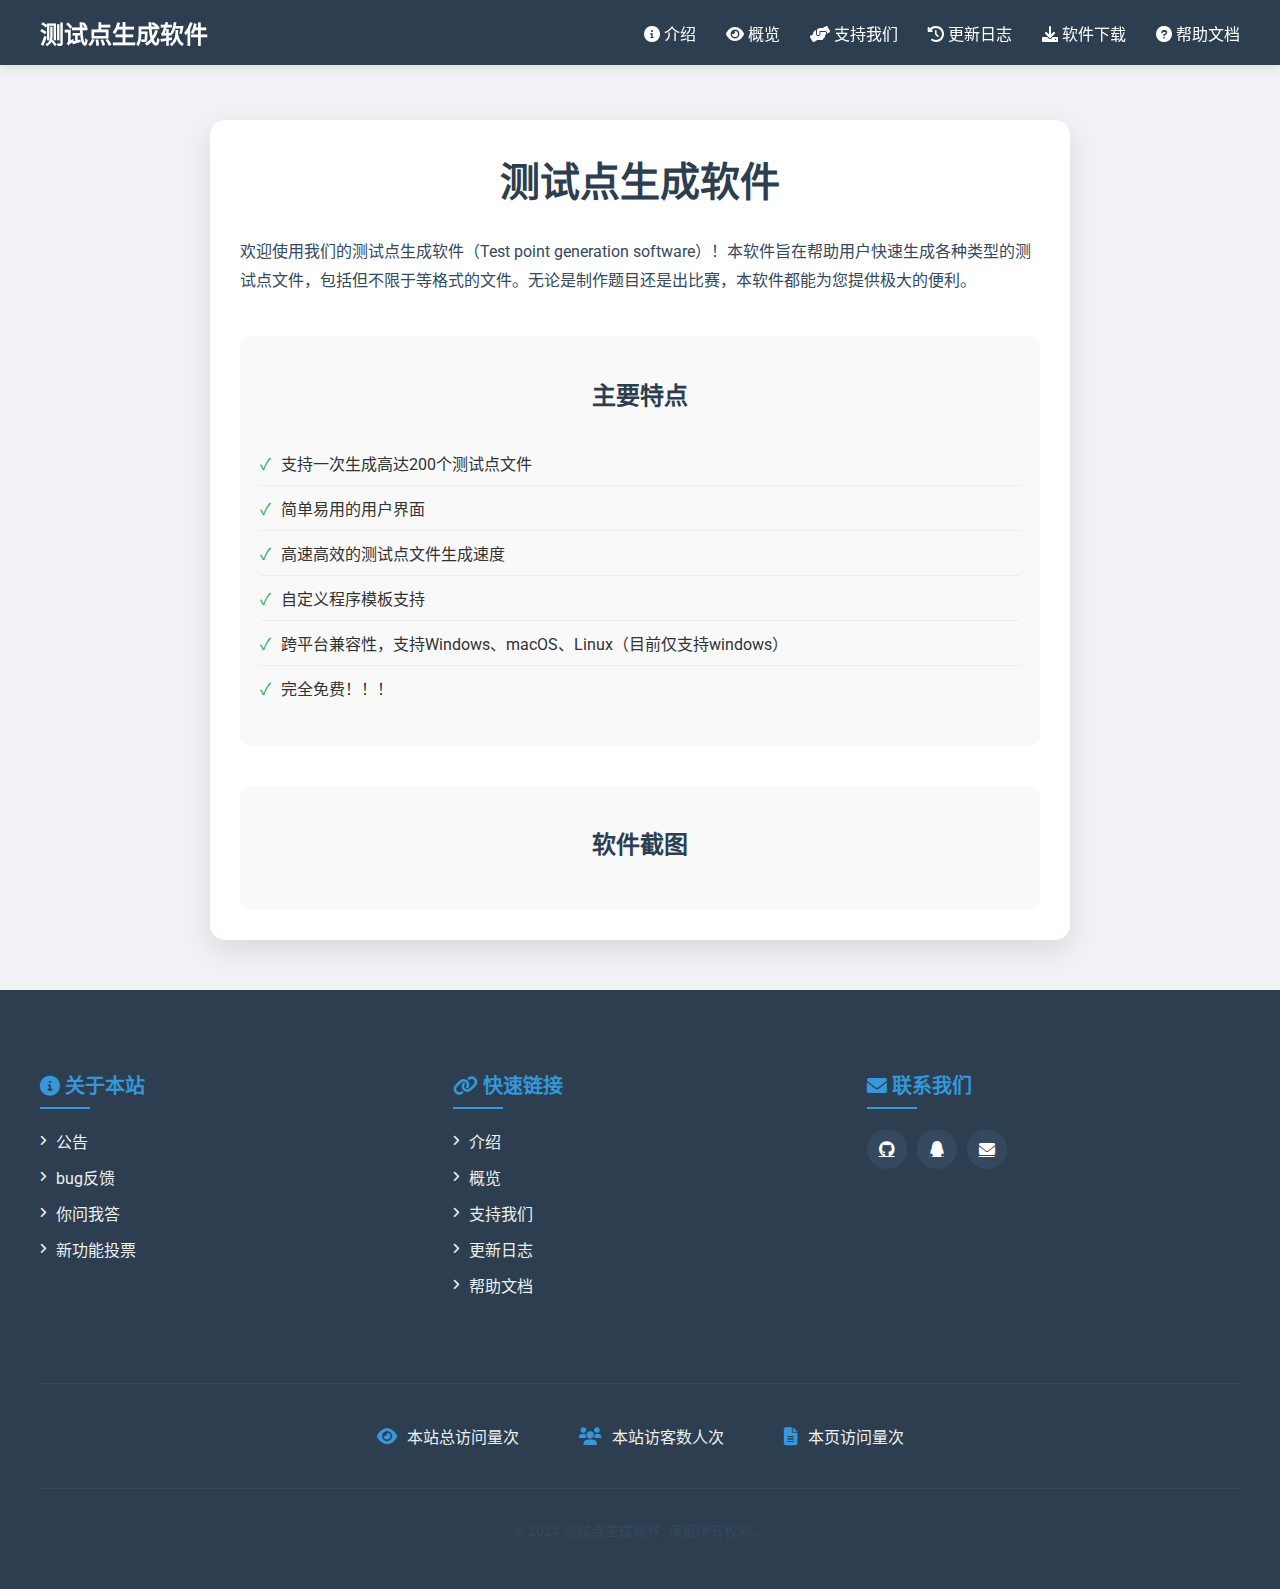
<file: index.html>
<!DOCTYPE html>
<html lang="zh-CN">
<head>
    <script async src="//busuanzi.ibruce.info/busuanzi/2.3/busuanzi.pure.mini.js"></script>
    <meta charset="UTF-8">
    <meta name="viewport" content="width=device-width, initial-scale=1.0">
    <title>测试点生成软件</title>
    <link href="https://fonts.googleapis.com/css2?family=Roboto:wght@300;400;700&display=swap" rel="stylesheet">
    <link rel="stylesheet" href="https://cdnjs.cloudflare.com/ajax/libs/font-awesome/6.0.0-beta3/css/all.min.css">
    <link rel="stylesheet" href="styles.css">
</head>
<body>
    <nav class="navbar">
        <div class="navbar-container">
            <a href="https://tpgs.zhengddzz.fun/" class="navbar-logo">测试点生成软件</a>
            <ul>
                <li><a href="introduce"><i class="fas fa-info-circle"></i> 介绍</a></li>
                <li><a href="overview"><i class="fas fa-eye"></i> 概览</a></li>
                <li><a href="https://afdian.com/a/Test_points/plan?unlock_plan_ids=25f1a032527811ef9d1e52540025c377,91e54ff454b811efa6715254001e7c00,92870c7c54b811efa2da52540025c377" target="_blank"><i class="fas fa-hands-helping"></i> 支持我们</a></li>
                <li><a href="update"><i class="fas fa-history"></i> 更新日志</a></li>
                <li><a href="download"><i class="fas fa-download"></i> 软件下载</a></li>
                <li><a href="https://help.zhengddzz.fun" target="_blank"><i class="fas fa-question-circle"></i> 帮助文档</a></li>
            </ul>
        </div>
    </nav>

    <div class="container">
        <h1 id="introduce">测试点生成软件</h1>
        <p>欢迎使用我们的测试点生成软件（Test point generation software）！本软件旨在帮助用户快速生成各种类型的测试点文件，包括但不限于等格式的文件。无论是制作题目还是出比赛，本软件都能为您提供极大的便利。</p>
    
        <div id="overview" class="features">
            <h2>主要特点</h2>
            <ul>
                <li>支持一次生成高达200个测试点文件</li>
                <li>简单易用的用户界面</li>
                <li>高速高效的测试点文件生成速度</li>
                <li>自定义程序模板支持</li>
                <li>跨平台兼容性，支持Windows、macOS、Linux（目前仅支持windows）</li>
                <li>完全免费！！！</li>
            </ul>
        </div>
        <div id="support" class="contact">
            <h2>软件截图</h2>
        </div>
    </div>

    <footer>
        <div class="footer-content">
            <div class="footer-sections">
                <div class="footer-section">
                    <h3><i class="fas fa-info-circle"></i> 关于本站</h3>
                    <ul>
                        <li><a href="https://github.com/zhengddzz/TPGS/discussions/categories/1-%E5%85%AC%E5%91%8A" target="_blank"><i class="fas fa-angle-right"></i> 公告 </a></li>
                        <li><a href="https://github.com/zhengddzz/TPGS/discussions/categories/2-bug%E5%8F%8D%E9%A6%88" target="_blank"><i class="fas fa-angle-right"></i> bug反馈 </a></li>
                        <li><a href="https://github.com/zhengddzz/TPGS/discussions/categories/3-%E4%BD%A0%E9%97%AE%E6%88%91%E7%AD%94" target="_blank"><i class="fas fa-angle-right"></i> 你问我答 </a></li>
                        <li><a href="https://github.com/zhengddzz/TPGS/discussions/categories/4-%E6%8A%95%E7%A5%A8" target="_blank"><i class="fas fa-angle-right"></i> 新功能投票 </a></li>
                    </ul>
                </div>
                <div class="footer-section">
                    <h3><i class="fas fa-link"></i> 快速链接</h3>
                    <ul>
                        <li><a href="introduce"><i class="fas fa-angle-right"></i> 介绍</a></li>
                        <li><a href="overview"><i class="fas fa-angle-right"></i> 概览</a></li>
                        <li><a href="https://afdian.com/a/Test_points/plan?unlock_plan_ids=25f1a032527811ef9d1e52540025c377,91e54ff454b811efa6715254001e7c00,92870c7c54b811efa2da52540025c377" target="_blank"><i class="fas fa-angle-right"></i> 支持我们</a></li>
                        <li><a href="update"><i class="fas fa-angle-right"></i> 更新日志</a></li>
                        <li><a href="https://help.zhengddzz.fun" target="_blank"><i class="fas fa-angle-right"></i> 帮助文档</a></li>
                    </ul>
                </div>
                <div class="footer-section">
                    <h3><i class="fas fa-envelope"></i> 联系我们</h3>
                    <div class="social-icons">
                        <a href="https://github.com/zhengddzz" target="_blank" class="social-icon"><i class="fab fa-github"></i></a>
                        <a href="https://qm.qq.com/cgi-bin/qm/qr?k=DXG_xYkcX2-Ca6MYq5XhFVqHA8JkrdjI&jump_from=webapi&authKey=weMqBduqRVOOh9uTdVtxL2E3EMFv7u8AwWOgscNZr3jgXe2IowQZN32W+/6eNwWU" target="_blank" class="social-icon"><i class="fab fa-qq"></i></a>
                        <a href="mailto:zhengddzz@outlook.com" target="_blank" class="social-icon"><i class="fas fa-envelope"></i></a>
                    </div>
                </div>
            </div>
            <div class="stats-container">
                <div id="busuanzi_container_site_pv" class="stat-item">
                    <i class="fas fa-eye"></i>
                    本站总访问量 <span id="busuanzi_value_site_pv"></span> 次
                </div>
                <div id="busuanzi_container_site_uv" class="stat-item">
                    <i class="fas fa-users"></i>
                    本站访客数 <span id="busuanzi_value_site_uv"></span> 人次
                </div>
                <div id="busuanzi_container_page_pv" class="stat-item">
                    <i class="fas fa-file-alt"></i>
                    本页访问量 <span id="busuanzi_value_page_pv"></span> 次
                </div>
            </div>
            <div class="copyright">
                <p>&copy; 2024 测试点生成软件. 保留所有权利。</p>
            </div>
        </div>
    </footer>
</body>
</html>
</file>
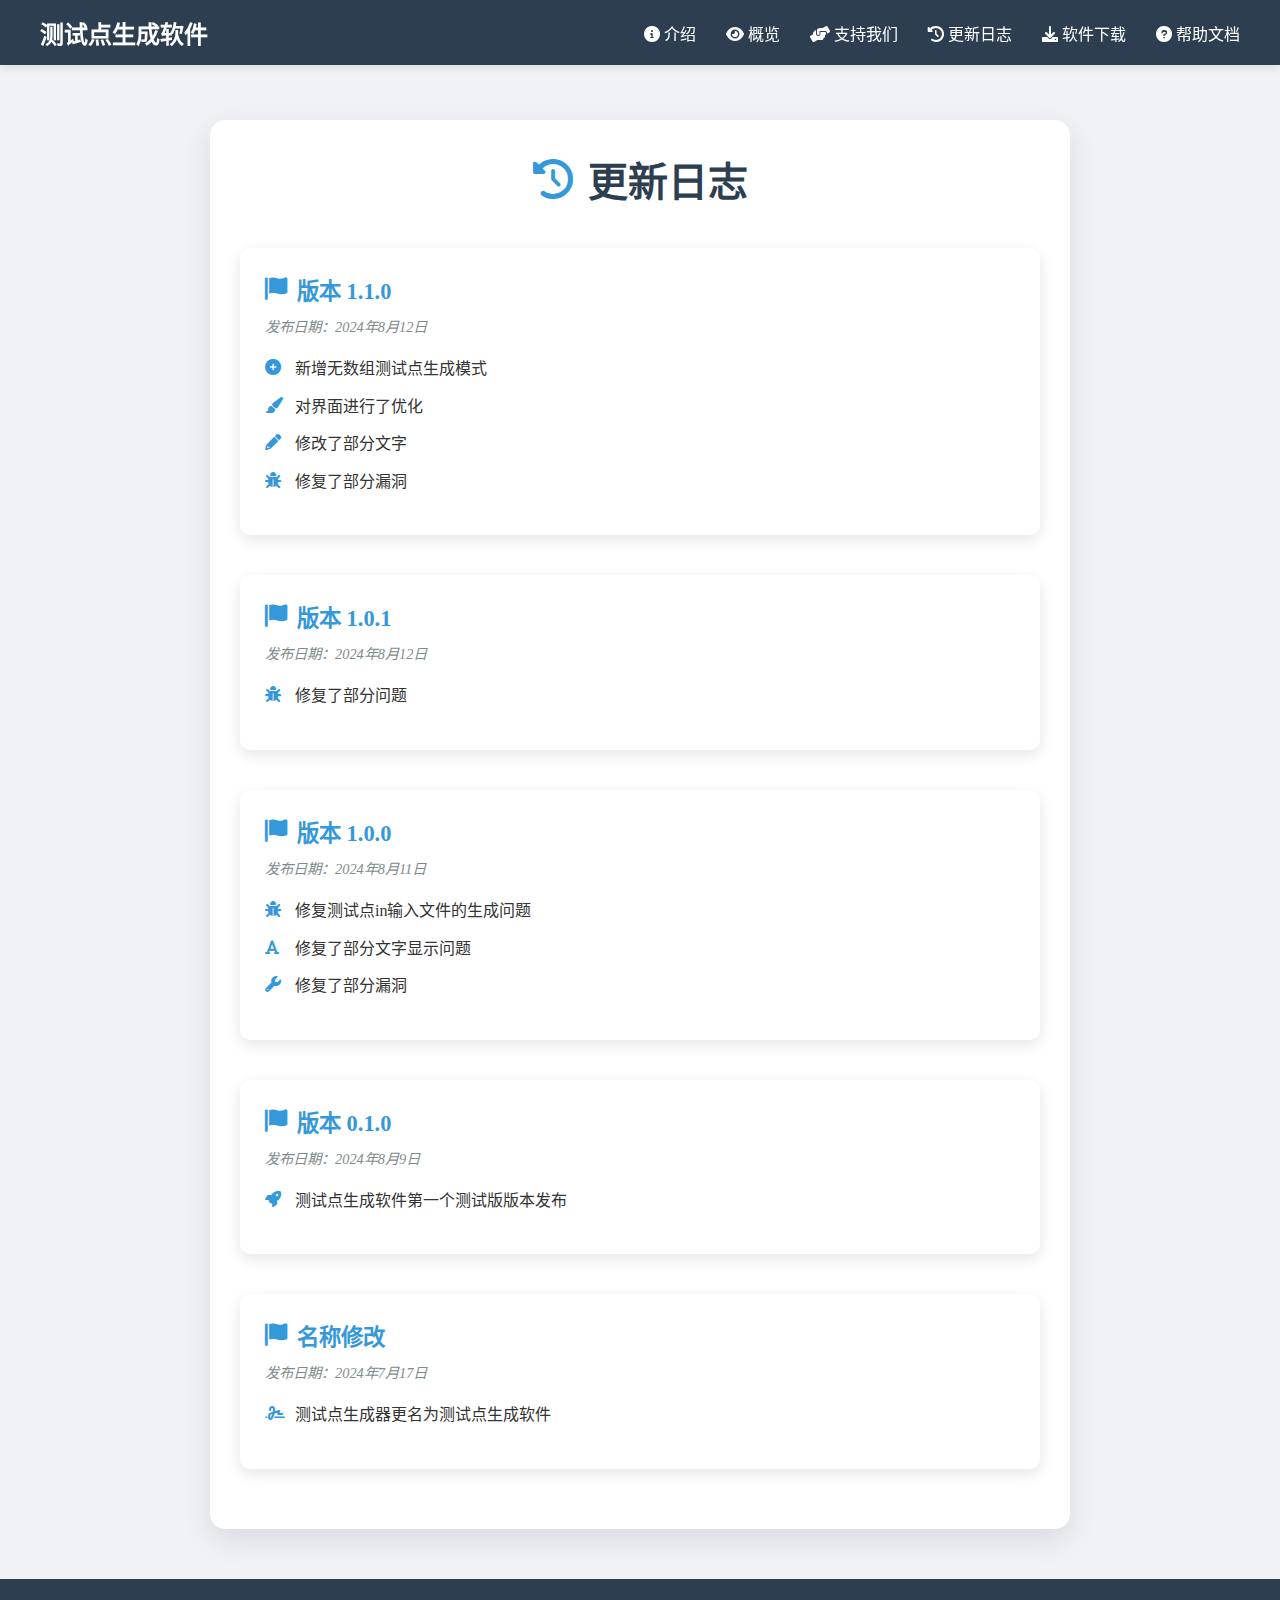
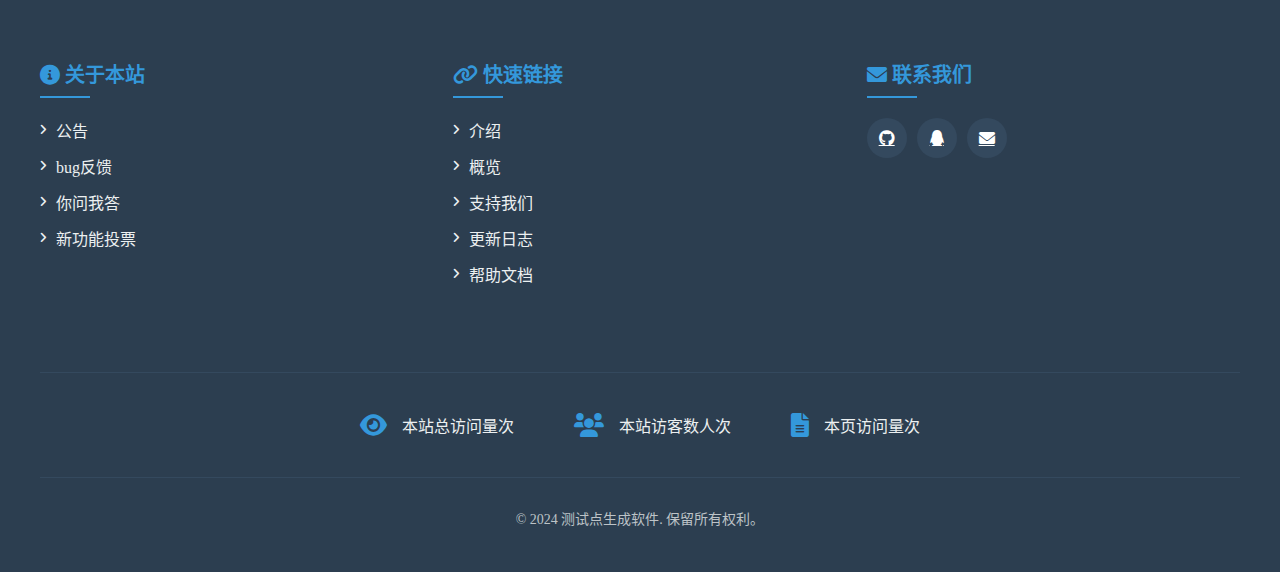
<file: update/index.html>
<!DOCTYPE html>
<html lang="zh-CN">
<head>
    <script async src="//busuanzi.ibruce.info/busuanzi/2.3/busuanzi.pure.mini.js"></script>
    <meta charset="UTF-8">
    <meta name="viewport" content="width=device-width, initial-scale=1.0">
    <title>测试点生成软件 - 更新日志</title>
    <link href="https://fonts.googleapis.com/css2?family=Roboto:wght@300;400;700&display=swap" rel="stylesheet">
    <link rel="stylesheet" href="https://cdnjs.cloudflare.com/ajax/libs/font-awesome/6.0.0-beta3/css/all.min.css">
    <style>
        :root {
            --primary-color: #3498db;
            --secondary-color: #2c3e50;
            --hover-color: #2980b9;
        }
        body {
            font-family: 'Roboto'， Arial, sans-serif;
            margin: 0;
            padding: 0;
            background-color: #f0f2f5;
            color: #333;
        }
        .navbar {
            position: fixed;
            top: 0;
            left: 0;
            width: 100%;
            z-index: 1000;
            background-color: var(--secondary-color);
            box-shadow: 0 2px 10px rgba(0,0,0,0.1);
            transition: all 0.3s ease;
        }
        .navbar-container {
            max-width: 1200px;
            margin: 0 auto;
            display: flex;
            justify-content: space-between;
            align-items: center;
            padding: 15px 20px;
        }
        .navbar-logo {
            font-size: 24px;
            font-weight: bold;
            color: #fff;
            text-decoration: none;
            transition: all 0.3s ease;
        }
        .navbar-logo:hover {
            color: var(--primary-color);
        }
        .navbar ul {
            list-style: none;
            padding: 0;
            margin: 0;
            display: flex;
        }
        .navbar ul li {
            margin-left: 30px;
        }
        .navbar ul li a {
            color: #fff;
            text-decoration: none;
            font-size: 16px;
            transition: .3s;
            padding: 10px 0;
            position: relative;
        }
        .navbar ul li a::after {
            content: '';
            position: absolute;
            bottom: 0;
            left: 0;
            width: 0;
            height: 2px;
            background-color: var(--primary-color);
            transition: width 0.3s ease;
        }
        .navbar ul li a:hover {
            color: var(--primary-color);
        }
        .navbar ul li a:hover::after {
            width: 100%;
        }
        .container {
            max-width: 800px;
            margin: 120px auto 50px;
            background: #fff;
            padding: 30px;
            border-radius: 15px;
            box-shadow: 0 10px 30px rgba(0,0,0,0.1);
            animation: fadeIn 1s ease-out;
        }
        @keyframes fadeIn {
            from { opacity: 0; transform: translateY(20px); }
            to { opacity: 1; transform: translateY(0); }
        }
        h1 {
            color: #2c3e50;
            text-align: center;
            margin-bottom: 30px;
            font-size: 2.5em;
            margin-top: 0;
            display: flex;
            align-items: center;
            justify-content: center;
        }
        h1 i {
            margin-right: 15px;
            color: var(--primary-color);
        }
        .update-log {
            margin-top: 40px;
        }
        .update-item {
            background: #fff;
            border-radius: 10px;
            padding: 25px;
            margin-bottom: 30px;
            box-shadow: 0 5px 15px rgba(0,0,0,0.1);
            transition: all 0.3s ease;
        }
        .update-item:hover {
            transform: translateY(-5px);
            box-shadow: 0 8px 20px rgba(0,0,0,0.15);
        }
        .update-version {
            font-size: 1.4em;
            font-weight: bold;
            color: var(--primary-color);
            margin-bottom: 10px;
            display: flex;
            align-items: center;
        }
        .update-version i {
            margin-right: 10px;
        }
        .update-date {
            font-size: 0.9em;
            color: #7f8c8d;
            margin-bottom: 20px;
            font-style: italic;
        }
        .update-details ul {
            list-style-type: none;
            padding-left: 0;
        }
        .update-details li {
            margin-bottom: 12px;
            position: relative;
            padding-left: 30px;
            line-height: 1.6;
        }
        .update-details li i {
            position: absolute;
            left: 0;
            top: 3px;
            color: var(--primary-color);
        }
        @media (max-width: 768px) {
            .navbar-container {
                flex-direction: column;
                align-items: flex-start;
            }
            .navbar ul {
                margin-top: 15px;
            }
            .navbar ul li {
                margin-left: 0;
                margin-right: 20px;
            }
            .container {
                margin: 100px 20px 20px;
                padding: 20px;
            }
        }
        footer {
            background-color: #2c3e50;
            color: #ffffff;
            padding: 60px 0 30px;
            margin-top: 50px;
        }
        
        .footer-content {
            max-width: 1200px;
            margin: 0 auto;
            padding: 0 20px;
        }
        
        .footer-sections {
            display: flex;
            justify-content: space-between;
            flex-wrap: wrap;
            margin-bottom: 40px;
        }
        
        .footer-section {
            flex: 1;
            margin-right: 40px;
            margin-bottom: 30px;
            min-width: 250px;
        }
        
        .footer-section:last-child {
            margin-right: 0;
        }
        
        .footer-section h3 {
            color: #3498db;
            font-size: 20px;
            margin-bottom: 20px;
            position: relative;
            padding-bottom: 10px;
        }
        
        .footer-section h3:after {
            content: '';
            position: absolute;
            left: 0;
            bottom: 0;
            width: 50px;
            height: 2px;
            background-color: #3498db;
        }
        
        .footer-section ul {
            list-style: none;
            padding: 0;
        }
        
        .footer-section ul li {
            margin-bottom: 12px;
        }
        
        .footer-section ul li a {
            color: #ecf0f1;
            text-decoration: none;
            transition: color 0.3s ease;
            display: flex;
            align-items: center;
        }
        
        .footer-section ul li a i {
            margin-right: 10px;
            font-size: 12px;
        }
        
        .footer-section ul li a:hover {
            color: #3498db;
        }
        
        .footer-section p {
            line-height: 1.8;
            margin-bottom: 15px;
        }
        .social-icons {
            display: flex;
            margin-top: 20px;
        }
        
        .social-icon {
            display: inline-flex;
            align-items: center;
            justify-content: center;
            width: 40px;
            height: 40px;
            border-radius: 50%;
            background-color: #34495e;
            color: #ffffff;
            margin-right: 10px;
            transition: all 0.3s ease;
        }
        
        .social-icon:hover {
            background-color: #3498db;
            transform: translateY(-3px);
        }
        
        .stats-container {
            display: flex;
            justify-content: center;
            flex-wrap: wrap;
            margin-bottom: 30px;
            padding: 30px 0;
            border-top: 1px solid #34495e;
            border-bottom: 1px solid #34495e;
        }
        
        .stat-item {
            display: flex;
            align-items: center;
            margin: 10px 30px;
            font-size: 16px;
            color: #ecf0f1;
        }
        
        .stat-item i {
            margin-right: 15px;
            font-size: 24px;
            color: #3498db;
        }
        
        .copyright {
            text-align: center;
            font-size: 14px;
            color: #bdc3c7;
            margin-top: 20px;
        }
    </style>
</head>
<body>
    <nav class="navbar">
        <div class="navbar-container">
            <a href="https://tpgs.zhengddzz.fun/" class="navbar-logo">测试点生成软件</a>
            <ul>
                <li><a href="introduce"><i class="fas fa-info-circle"></i> 介绍</a></li>
                <li><a href="overview"><i class="fas fa-eye"></i> 概览</a></li>
                <li><a href="https://afdian.com/a/Test_points/plan?unlock_plan_ids=25f1a032527811ef9d1e52540025c377,91e54ff454b811efa6715254001e7c00,92870c7c54b811efa2da52540025c377" target="_blank"><i class="fas fa-hands-helping"></i> 支持我们</a></li>
                <li><a href="update"><i class="fas fa-history"></i> 更新日志</a></li>
                <li><a href="download"><i class="fas fa-download"></i> 软件下载</a></li>
                <li><a href="https://help.zhengddzz.fun" target="_blank"><i class="fas fa-question-circle"></i> 帮助文档</a></li>
            </ul>
        </div>
    </nav>

    <div class="container">
        <h1><i class="fas fa-history"></i>更新日志</h1>
        <div class="update-log">
            <div class="update-item">
                <div class="update-version"><i class="fas fa-flag"></i>版本 1.1.0</div>
                <div class="update-date">发布日期：2024年8月12日</div>
                <div class="update-details">
                    <ul>
                        <li><i class="fas fa-plus-circle"></i> 新增无数组测试点生成模式</li>
                        <li><i class="fas fa-paint-brush"></i> 对界面进行了优化</li>
                        <li><i class="fas fa-pencil-alt"></i> 修改了部分文字</li>
                        <li><i class="fas fa-bug"></i> 修复了部分漏洞</li>
                    </ul>
                </div>
            </div>
        </div>
        <div class="update-log">
            <div class="update-item">
                <div class="update-version"><i class="fas fa-flag"></i>版本 1.0.1</div>
                <div class="update-date">发布日期：2024年8月12日</div>
                <div class="update-details">
                    <ul>
                        <li><i class="fas fa-bug"></i> 修复了部分问题</li>
                    </ul>
                </div>
            </div>
        </div>
        <div class="update-log">
            <div class="update-item">
                <div class="update-version"><i class="fas fa-flag"></i>版本 1.0.0</div>
                <div class="update-date">发布日期：2024年8月11日</div>
                <div class="update-details">
                    <ul>
                        <li><i class="fas fa-bug"></i> 修复测试点in输入文件的生成问题</li>
                        <li><i class="fas fa-font"></i> 修复了部分文字显示问题</li>
                        <li><i class="fas fa-wrench"></i> 修复了部分漏洞</li>
                    </ul>
                </div>
            </div>
        </div>
        <div class="update-log">
            <div class="update-item">
                <div class="update-version"><i class="fas fa-flag"></i>版本 0.1.0</div>
                <div class="update-date">发布日期：2024年8月9日</div>
                <div class="update-details">
                    <ul>
                        <li><i class="fas fa-rocket"></i> 测试点生成软件第一个测试版版本发布</li>
                    </ul>
                </div>
            </div>
        </div>
        <div class="update-log">
            <div class="update-item">
                <div class="update-version"><i class="fas fa-flag"></i>名称修改</div>
                <div class="update-date">发布日期：2024年7月17日</div>
                <div class="update-details">
                    <ul>
                        <li><i class="fas fa-signature"></i> 测试点生成器更名为测试点生成软件</li>
                    </ul>
                </div>
            </div>
        </div>
    </div>

    <footer>
        <div class="footer-content">
            <div class="footer-sections">
                <div class="footer-section">
                    <h3><i class="fas fa-info-circle"></i> 关于本站</h3>
                    <ul>
                        <li><a href="https://github.com/zhengddzz/TPGS/discussions/categories/1-%E5%85%AC%E5%91%8A" target="_blank"><i class="fas fa-angle-right"></i> 公告 </a></li>
                        <li><a href="https://github.com/zhengddzz/TPGS/discussions/categories/2-bug%E5%8F%8D%E9%A6%88" target="_blank"><i class="fas fa-angle-right"></i> bug反馈 </a></li>
                        <li><a href="https://github.com/zhengddzz/TPGS/discussions/categories/3-%E4%BD%A0%E9%97%AE%E6%88%91%E7%AD%94" target="_blank"><i class="fas fa-angle-right"></i> 你问我答 </a></li>
                        <li><a href="https://github.com/zhengddzz/TPGS/discussions/categories/4-%E6%8A%95%E7%A5%A8" target="_blank"><i class="fas fa-angle-right"></i> 新功能投票 </a></li>
                    </ul>
                </div>
                <div class="footer-section">
                    <h3><i class="fas fa-link"></i> 快速链接</h3>
                    <ul>
                        <li><a href="introduce"><i class="fas fa-angle-right"></i> 介绍</a></li>
                        <li><a href="overview"><i class="fas fa-angle-right"></i> 概览</a></li>
                        <li><a href="https://afdian.com/a/Test_points/plan?unlock_plan_ids=25f1a032527811ef9d1e52540025c377,91e54ff454b811efa6715254001e7c00,92870c7c54b811efa2da52540025c377" target="_blank"><i class="fas fa-angle-right"></i> 支持我们</a></li>
                        <li><a href="update"><i class="fas fa-angle-right"></i> 更新日志</a></li>
                        <li><a href="https://help.zhengddzz.fun" target="_blank"><i class="fas fa-angle-right"></i> 帮助文档</a></li>
                    </ul>
                </div>
                <div class="footer-section">
                    <h3><i class="fas fa-envelope"></i> 联系我们</h3>
                    <div class="social-icons">
                        <a href="https://github.com/zhengddzz" target="_blank" class="social-icon"><i class="fab fa-github"></i></a>
                        <a href="https://qm.qq.com/cgi-bin/qm/qr?k=DXG_xYkcX2-Ca6MYq5XhFVqHA8JkrdjI&jump_from=webapi&authKey=weMqBduqRVOOh9uTdVtxL2E3EMFv7u8AwWOgscNZr3jgXe2IowQZN32W+/6eNwWU" target="_blank" class="social-icon"><i class="fab fa-qq"></i></a>
                        <a href="mailto:zhengddzz@outlook.com" target="_blank" class="social-icon"><i class="fas fa-envelope"></i></a>
                    </div>
                </div>
            </div>
            <div class="stats-container">
                <div id="busuanzi_container_site_pv" class="stat-item">
                    <i class="fas fa-eye"></i>
                    本站总访问量 <span id="busuanzi_value_site_pv"></span> 次
                </div>
                <div id="busuanzi_container_site_uv" class="stat-item">
                    <i class="fas fa-users"></i>
                    本站访客数 <span id="busuanzi_value_site_uv"></span> 人次
                </div>
                <div id="busuanzi_container_page_pv" class="stat-item">
                    <i class="fas fa-file-alt"></i>
                    本页访问量 <span id="busuanzi_value_page_pv"></span> 次
                </div>
            </div>
            <div class="copyright">
                <p>&copy; 2024 测试点生成软件. 保留所有权利。</p>
            </div>
        </div>
    </footer>
</body>
</html>
</file>
<file: styles.css>
:root {
            --primary-color: #3498db;
            --secondary-color: #2c3e50;
            --hover-color: #2980b9;
        }
        body {
            font-family: 'Roboto', Arial, sans-serif;
            margin: 0;
            padding: 0;
            background-color: #f0f2f5;
            color: #333;
        }
        .navbar {
            position: fixed;
            top: 0;
            left: 0;
            width: 100%;
            z-index: 1000;
            background-color: var(--secondary-color);
            box-shadow: 0 2px 10px rgba(0,0,0,0.1);
            transition: all 0.3s ease;
        }
        .navbar-container {
            max-width: 1200px;
            margin: 0 auto;
            display: flex;
            justify-content: space-between;
            align-items: center;
            padding: 15px 20px;
        }
        .navbar-logo {
            font-size: 24px;
            font-weight: bold;
            color: #fff;
            text-decoration: none;
            transition: all 0.3s ease;
        }
        .navbar-logo:hover {
            color: var(--primary-color);
        }
        .navbar ul {
            list-style: none;
            padding: 0;
            margin: 0;
            display: flex;
        }
        .navbar ul li {
            margin-left: 30px;
        }
        .navbar ul li a {
            color: #fff;
            text-decoration: none;
            font-size: 16px;
            transition: .3s;
            padding: 10px 0;
            position: relative;
        }
        .navbar ul li a::after {
            content: '';
            position: absolute;
            bottom: 0;
            left: 0;
            width: 0;
            height: 2px;
            background-color: var(--primary-color);
            transition: width 0.3s ease;
        }
        .navbar ul li a:hover {
            color: var(--primary-color);
        }
        .navbar ul li a:hover::after {
            width: 100%;
        }
        .container {
            max-width: 800px;
            margin: 120px auto 50px;
            background: #fff;
            padding: 30px;
            border-radius: 15px;
            box-shadow: 0 10px 30px rgba(0,0,0,0.1);
            animation: fadeIn 1s ease-out;
        }
        @keyframes fadeIn {
            from { opacity: 0; transform: translateY(20px); }
            to { opacity: 1; transform: translateY(0); }
        }
        h1, h2 {
            color: #2c3e50;
            text-align: center;
            margin-bottom: 30px;
        }
        h1 {
            font-size: 2.5em;
            margin-top: 0;
        }
        p {
            line-height: 1.8;
            color: #34495e;
        }
        .features, .download, .contact {
            margin-top: 40px;
            padding: 20px;
            background: #f9f9f9;
            border-radius: 10px;
            transition: all 0.3s ease;
        }
        .features:hover, .download:hover, .contact:hover {
            transform: translateY(-5px);
            box-shadow: 0 5px 15px rgba(0,0,0,0.1);
        }
        .features ul {
            list-style-type: none;
            padding-left: 0;
        }
        .features li {
            padding: 10px 0;
            border-bottom: 1px solid #eee;
            transition: all 0.3s ease;
        }
        .features li:last-child {
            border-bottom: none;
        }
        .features li:before {
            content: "✓";
            color: #27ae60;
            margin-right: 10px;
        }
        .features li:hover {
            transform: translateX(10px);
            color: #2980b9;
        }
        .download a {
            display: inline-block;
            background: #3498db;
            color: white;
            padding: 10px 20px;
            border-radius: 5px;
            text-decoration: none;
            transition: all 0.3s ease;
        }
        .download a:hover {
            background: #2980b9;
            transform: scale(1.05);
        }
        .contact p {
            margin: 5px 0;
        }
        footer {
            background-color: #2c3e50;
            color: #ffffff;
            padding: 60px 0 30px;
            margin-top: 50px;
        }
        
        .footer-content {
            max-width: 1200px;
            margin: 0 auto;
            padding: 0 20px;
        }
        
        .footer-sections {
            display: flex;
            justify-content: space-between;
            flex-wrap: wrap;
            margin-bottom: 40px;
        }
        
        .footer-section {
            flex: 1;
            margin-right: 40px;
            margin-bottom: 30px;
            min-width: 250px;
        }
        
        .footer-section:last-child {
            margin-right: 0;
        }
        
        .footer-section h3 {
            color: #3498db;
            font-size: 20px;
            margin-bottom: 20px;
            position: relative;
            padding-bottom: 10px;
        }
        
        .footer-section h3:after {
            content: '';
            position: absolute;
            left: 0;
            bottom: 0;
            width: 50px;
            height: 2px;
            background-color: #3498db;
        }
        
        .footer-section ul {
            list-style: none;
            padding: 0;
        }
        
        .footer-section ul li {
            margin-bottom: 12px;
        }
        
        .footer-section ul li a {
            color: #ecf0f1;
            text-decoration: none;
            transition: color 0.3s ease;
            display: flex;
            align-items: center;
        }
        
        .footer-section ul li a i {
            margin-right: 10px;
            font-size: 12px;
        }
        
        .footer-section ul li a:hover {
            color: #3498db;
        }
        
        .footer-section p {
            line-height: 1.8;
            margin-bottom: 15px;
        }
        
        .social-icons {
            display: flex;
            margin-top: 20px;
        }
        
        .social-icon {
            display: inline-flex;
            align-items: center;
            justify-content: center;
            width: 40px;
            height: 40px;
            border-radius: 50%;
            background-color: #34495e;
            color: #ffffff;
            margin-right: 10px;
            transition: all 0.3s ease;
        }
        
        .social-icon:hover {
            background-color: #3498db;
            transform: translateY(-3px);
        }
        
        .stats-container {
            display: flex;
            justify-content: center;
            flex-wrap: wrap;
            margin-bottom: 30px;
            padding: 30px 0;
            border-top: 1px solid #34495e;
            border-bottom: 1px solid #34495e;
        }
        
        .stat-item {
            display: flex;
            align-items: center;
            margin: 10px 30px;
            font-size: 16px;
            color: #ecf0f1;
        }
        
        .stat-item i {
            margin-right: 15px;
            font-size: 24px;
            color: #3498db;
        }
        
        .copyright {
            text-align: center;
            font-size: 14px;
            color: #bdc3c7;
            margin-top: 20px;
        }
        
        @media (max-width: 768px) {
            .footer-sections {
                flex-direction: column;
            }
            
            .footer-section {
                margin-right: 0;
                margin-bottom: 40px;
            }
            
            .stats-container {
                flex-direction: column;
                align-items: center;
            }
            
            .stat-item {
                margin: 15px 0;
            }
        }
        .stat-item i {
            margin-right: 10px;
            font-size: 18px;
            color: #3498db;
        }
        .copyright {
            text-align: center;
            font-size: 14px;
            color: #ffffff;
        }
        @media (max-width: 768px) {
            .navbar-container {
                flex-direction: column;
                align-items: flex-start;
            }
            .navbar ul {
                margin-top: 15px;
            }
            .navbar ul li {
                margin-left: 0;
                margin-right: 20px;
            }
            .container {
                margin: 100px 20px 20px;
                padding: 20px;
            }
            .footer-sections {
                flex-direction: column;
            }
            .footer-section {
                margin-right: 0;
                margin-bottom: 30px;
            }
</file>
